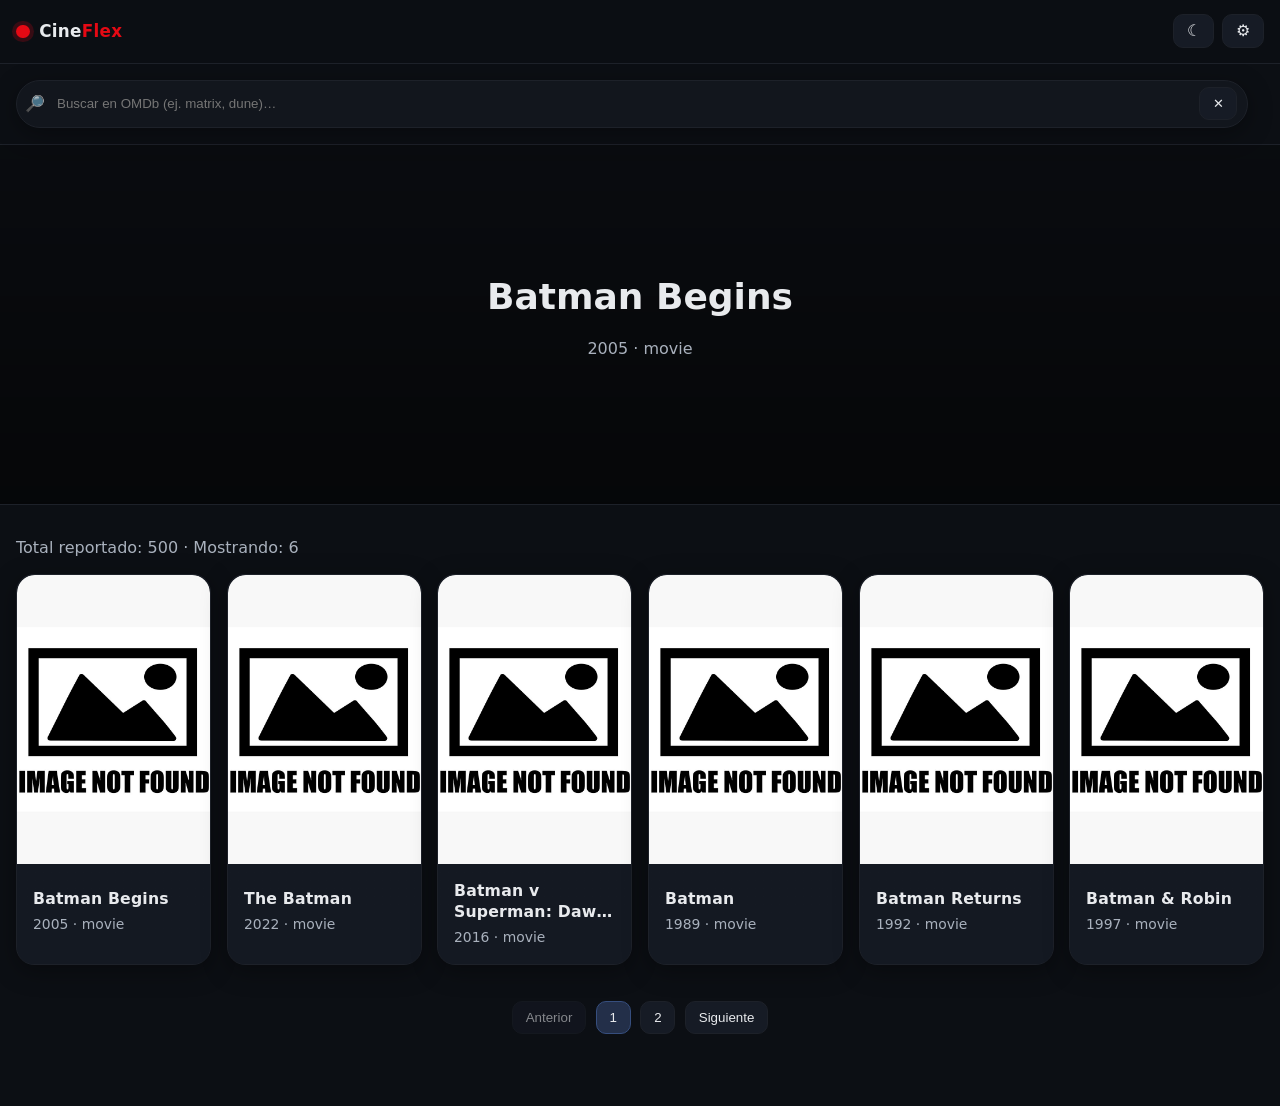
<file: web-api-taller/index.html>
<!DOCTYPE html>
<html lang="es" data-theme="dark">

<head>
  <meta charset="UTF-8" />
  <meta name="viewport" content="width=device-width, initial-scale=1.0" />
  <title>Catálogo de Películas</title>
  <link rel="stylesheet" href="css/styles.css">
  <meta name="color-scheme" content="light dark">
</head>

<body>
  <header class="site-header">
    <div class="brand">
      <span class="logo-dot"></span>
      <h1 class="logo">Cine<span>Flex</span></h1>
    </div>

    <div class="header-actions">
      <!-- Cambiar tema -->
      <button id="themeToggle" class="icon-btn" aria-label="Cambiar tema" title="Cambiar tema">
        <span class="icon theme"></span>
      </button>

      <!-- Configuración -->
      <button id="settingsBtn" class="icon-btn" aria-label="Configuración" title="Configuración">
        <span class="icon gear"></span>
      </button>
    </div>
  </header>

  <nav class="top-controls">
    <!-- Buscador -->
    <form class="search" id="searchForm" role="search" aria-label="Buscar películas">
      <span class="search-icon">🔎</span>
      <input id="searchInput" type="search" placeholder="Buscar en OMDb (ej. matrix, dune)…" autocomplete="off" />
      <button type="button" id="clearSearch" class="clear" aria-label="Limpiar búsqueda">✕</button>
    </form>
  </nav>

  <!-- Modal de Configuración -->
  <dialog id="settingsDialog" class="settings-dialog">
    <form method="dialog" class="settings-card" id="settingsForm">
      <h3>Configuración</h3>
      <label class="field">
        <span>OMDb API Key</span>
        <input id="apikeySetting" type="text" placeholder="p.ej. 503d794f" autocomplete="off" />
      </label>

      <div class="actions">
        <button type="submit" id="saveSettings" class="btn primary">Guardar</button>
        <button type="button" id="closeSettings" class="btn">Cerrar</button>
      </div>
    </form>
  </dialog>


  <section id="hero" class="hero" aria-label="Destacado">
    <div class="hero-bg" id="heroBg" aria-hidden="true"></div>
    <div class="hero-overlay"></div>
    <div class="hero-content">
      <h2 id="heroTitle">Explora y descubre</h2>
      <p id="heroSubtitle" class="muted">Elige una colección y navega por el catálogo.</p>
    </div>
  </section>

  <main class="container">
    <div class="stats">
      Total reportado: <span id="total">0</span> · Mostrando: <span id="count">0</span>
    </div>

    <section id="status" class="sr-only" aria-live="polite"></section>

    <section id="grid" class="grid" aria-label="Listado de películas"></section>

    <nav id="pagination" class="pagination" aria-label="Paginación">
      <button id="prevBtn" disabled>Anterior</button>
      <button id="nextBtn" disabled>Siguiente</button>
    </nav>
  </main>

  <script src="js/app.js"></script>
</body>

</html>
</file>
<file: web-api-taller/css/styles.css>
/* =======================
   CINEFLEX · CSS compacto
   ======================= */

/* ---- Tokens ---- */
:root {
  --radius: 14px;
  --transition: 200ms ease;

  /* Dark por defecto */
  --bg: #0c0f14;
  --bg-elev: #12161d;
  --fg: #e8eaed;
  --muted: #a9b1bd;
  --line: #1d2129;
  --accent: #e50914;
  --accent-2: #4c8bf5;
  --card: #141922;
  --chip: #161b25;
  --shadow: 0 6px 24px rgba(0,0,0,.35);
  --blur: saturate(1.2) blur(18px);
}

/* Único override de tema (eliminamos el @media duplicado) */
html[data-theme="light"] {
  --bg:#f7f8fb; --bg-elev:#fff; --fg:#0f1115; --muted:#606770; --line:#e6e8ef;
  --accent:#e50914; --accent-2:#316de0; --card:#fff; --chip:#f0f3f9;
  --shadow:0 8px 24px rgba(0,0,0,.08); --blur:saturate(1.05) blur(14px);
}

/* ---- Reset mínimo ---- */
*{box-sizing:border-box}
html,body{height:100%}
body{
  margin:0;
  font-family:ui-sans-serif,system-ui,-apple-system,Segoe UI,Roboto,Arial,"Noto Sans","Apple Color Emoji","Segoe UI Emoji";
  background:var(--bg); color:var(--fg); line-height:1.35;
}

/* ---- Utilidades compartidas ---- */
:where(.btn,.icon-btn,.pagination button,.search .clear){
  appearance:none; border:1px solid var(--line); background:var(--chip); color:var(--fg);
  padding:.5rem .8rem; border-radius:10px; cursor:pointer;
  transition:background var(--transition),transform var(--transition)
}
:where(.icon-btn,.pagination button):hover:not([disabled]){ transform:translateY(-1px) }
.btn.primary{
  background:color-mix(in lab,var(--accent-2) 20%,var(--chip));
  border-color:color-mix(in lab,var(--accent-2) 45%,var(--line));
}
.muted{color:var(--muted)}
.sr-only{position:absolute;width:1px;height:1px;padding:0;margin:-1px;overflow:hidden;clip:rect(0,0,0,0);white-space:nowrap;border:0}
:where(button,[href],input,dialog,[tabindex]):focus-visible{outline:2px solid var(--accent-2); outline-offset:2px}

/* ---- Header ---- */
.site-header{
  position:sticky; top:0; z-index:40; display:flex; align-items:center; justify-content:space-between; gap:.75rem;
  padding:.9rem 1rem; background:color-mix(in lab,var(--bg) 88%,transparent); backdrop-filter:var(--blur); border-bottom:1px solid var(--line)
}
.brand{display:flex;align-items:center;gap:.6rem}
.logo-dot{width:.85rem;height:.85rem;border-radius:999px;background:var(--accent);box-shadow:0 0 0 .25rem color-mix(in lab,var(--accent) 20%,transparent)}
.logo{margin:0;font-size:1.05rem;letter-spacing:.3px;font-weight:700}
.logo span{color:var(--accent)}
.header-actions{display:flex;align-items:center;gap:.5rem}
.icon.theme::before{content:"☾";display:block;font-size:1rem;line-height:1}
html[data-theme="light"] .icon.theme::before{content:"☼"}
.icon.gear::before{content:"⚙";display:block;font-size:1rem;line-height:1}

/* ---- Controles superiores ---- */
.top-controls{
  display:grid; grid-template-columns:1fr auto; gap:.75rem 1rem; padding:1rem; border-bottom:1px solid var(--line); background:var(--bg)
}
.mode-group{display:flex;flex-wrap:wrap;align-items:center;justify-content:flex-end;gap:.5rem}
.switch{position:relative;display:inline-block;width:46px;height:26px}
.switch input{opacity:0;width:0;height:0}
.slider{position:absolute;inset:0;cursor:pointer;background:#848b98;border-radius:999px;transition:background var(--transition)}
.slider::before{content:"";position:absolute;height:20px;width:20px;left:3px;top:3px;background:#fff;border-radius:999px;transition:transform var(--transition)}
.switch input:checked+.slider{background:var(--accent-2)}
.switch input:checked+.slider::before{transform:translateX(20px)}
.switch-label{color:var(--muted);font-size:.9rem}

/* ---- Buscador ---- */
.search{
  display:grid;grid-template-columns:auto 1fr auto;align-items:center;gap:.5rem;
  background:var(--bg-elev); border:1px solid var(--line); border-radius:999px;
  padding:.4rem .6rem .4rem .5rem; min-width:min(36rem,100%); box-shadow:var(--shadow)
}
.search-icon{opacity:.8;font-size:1rem}
.search input{background:transparent;border:0;color:var(--fg);outline:none;padding:.25rem;min-width:10rem}

/* ---- Dialog de configuración ---- */
.settings-dialog::backdrop{background:rgba(0,0,0,.5)}
.settings-card{
  width:min(480px,92vw); background:var(--bg-elev); color:var(--fg); border:1px solid var(--line);
  border-radius:16px; padding:1rem 1rem 1.1rem; box-shadow:var(--shadow)
}
.settings-card h3{margin:0 0 .75rem}
.field{display:grid;gap:.35rem;margin-bottom:.85rem}
.field span{color:var(--muted);font-size:.9rem}
.field input{background:var(--bg);color:var(--fg);border:1px solid var(--line);padding:.55rem .6rem;border-radius:10px;width:100%}
.actions{display:flex;gap:.5rem;justify-content:flex-end;margin-top:.5rem}
.hint{color:var(--muted);font-size:.85rem;margin:.6rem 0 0}

/* ---- Hero ---- */
.hero{
  position:relative; min-height:clamp(180px,30vw,360px); display:grid; place-items:center; overflow:hidden;
  border-bottom:1px solid var(--line); margin-bottom:.5rem
}
.hero-bg{
  position:absolute; inset:0; background-size:cover; background-position:center;
  filter:blur(18px) saturate(1.1) brightness(.65); transform:scale(1.1)
}
html[data-theme="light"] .hero-bg{filter:blur(16px) saturate(1.05) brightness(.95)}
.hero-overlay{position:absolute;inset:0;background:linear-gradient(180deg,rgba(0,0,0,.25) 0%,rgba(0,0,0,.6) 100%);mix-blend-mode:multiply;pointer-events:none}
html[data-theme="light"] .hero-overlay{background:linear-gradient(180deg,rgba(255,255,255,0) 0%,rgba(255,255,255,.6) 100%);mix-blend-mode:normal}
.hero-content{position:relative;text-align:center;padding:2.5rem 1rem}
.hero h2{margin:0;font-size:clamp(1.25rem,3.5vw,2.25rem)}

/* ---- Contenido ---- */
.container{padding:1rem 1rem 2.5rem;max-width:1400px;margin:0 auto}
.stats{margin:.5rem 0 1rem;color:var(--muted)}

/* ---- Grid catálogo ---- */
.grid{
  display:grid; gap:clamp(.75rem,2vw,1rem); grid-template-columns:repeat(auto-fill,minmax(190px,1fr));
  align-items:stretch; margin-bottom:1rem
}
.card{
  position:relative; background:var(--card); border:1px solid var(--line); border-radius:18px; overflow:hidden; box-shadow:var(--shadow);
  transition:transform var(--transition), box-shadow var(--transition), border-color var(--transition);
  display:flex; flex-direction:column; height:100%; will-change:transform
}
.card:hover{transform:translateY(-3px)}
.card img{
  width:100%; aspect-ratio:2/3; object-fit:cover; object-position:center top; background:#0b0d11; display:block;
  border-top-left-radius:inherit; border-top-right-radius:inherit
}
.card .content{
  margin-top:auto; padding:1rem 1rem 1.1rem; min-height:92px;
  background:linear-gradient(180deg,color-mix(in lab,var(--card) 90%,transparent) 0%,var(--card) 100%)
}
.card h3{
  margin:0 0 .35rem; font-size:.98rem; font-weight:700; letter-spacing:.2px;
  display:-webkit-box; -webkit-line-clamp:2; -webkit-box-orient:vertical; overflow:hidden
}
.card p{margin:0;color:var(--muted);font-size:.87rem;white-space:nowrap;overflow:hidden;text-overflow:ellipsis}

/* ---- Paginación ---- */
.pagination{display:flex;gap:.6rem;align-items:center;justify-content:center;padding:1.25rem 0 2rem}
.pagination button[disabled]{opacity:.55;cursor:not-allowed}
.pagination .page-btn.active{
  background:color-mix(in lab,var(--accent-2) 20%,var(--chip));
  border-color:color-mix(in lab,var(--accent-2) 45%,var(--line))
}

/* ---- Responsive ---- */
@media (max-width:860px){
  .top-controls{grid-template-columns:1fr}
  .search{order:2}
  .mode-group{order:3;justify-content:flex-start}
}
</file>
